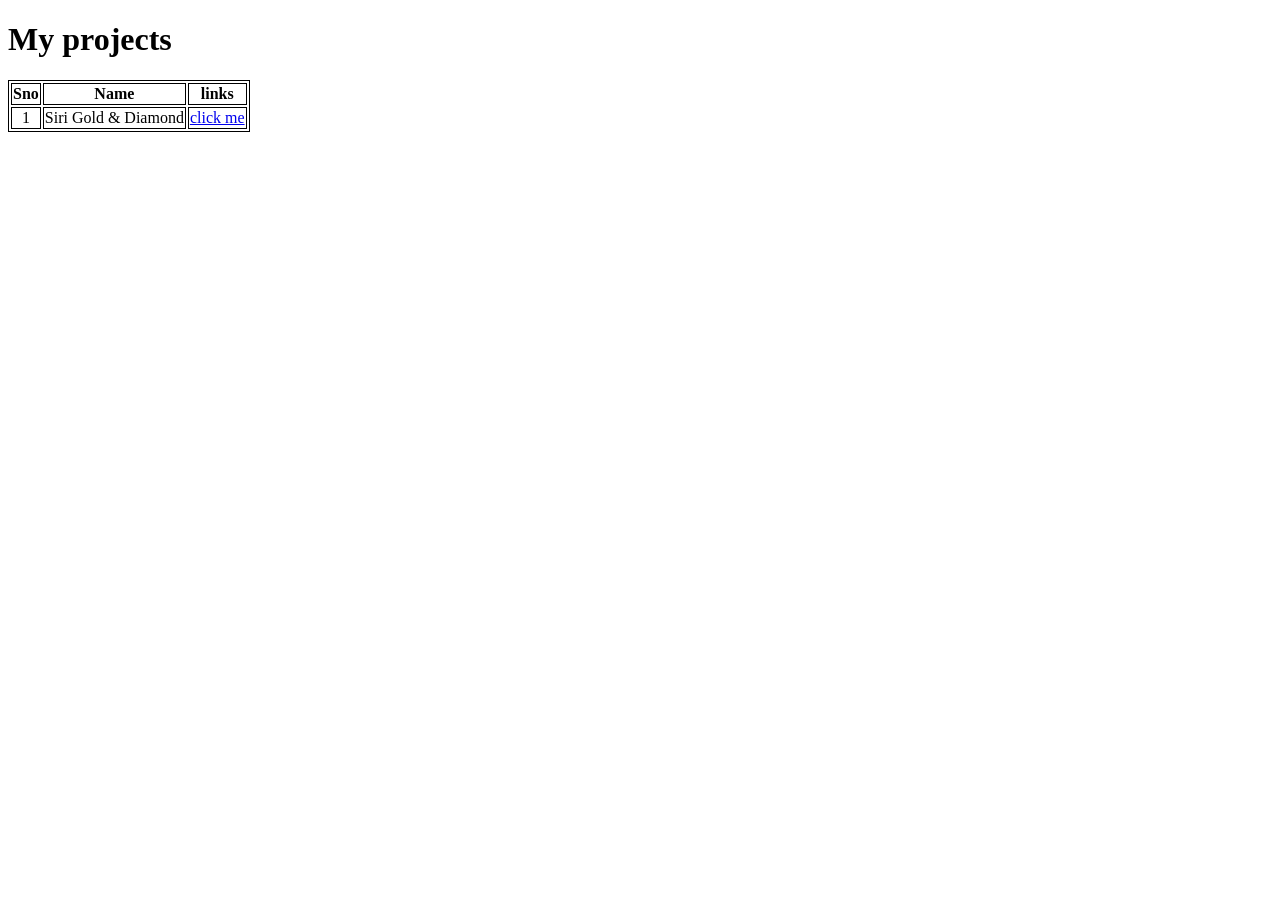
<file: index.html>
<!DOCTYPE html>
<html lang="en">

<head>
    <meta charset="UTF-8">
    <meta name="viewport" content="width=device-width, initial-scale=1.0">
    <title>my projects</title>
</head>
<style>
    table, th,  td {
        border: 1px solid black;
        text-align: center;
        width: auto;
        justify-content: center;

    }
</style>
<body>
    <h1>My projects</h1>
    <table>
        <tr>
            <th>Sno</th>
            <th>Name</th>
            <th>links</th>
        </tr>
           <tr>
            <td>1</td>
            <td>Siri Gold & Diamond</td>
            <td><a href="./sirigold/index.html">click me</a></td>
        </tr>
          
    </table>
</body>
</html>
</file>
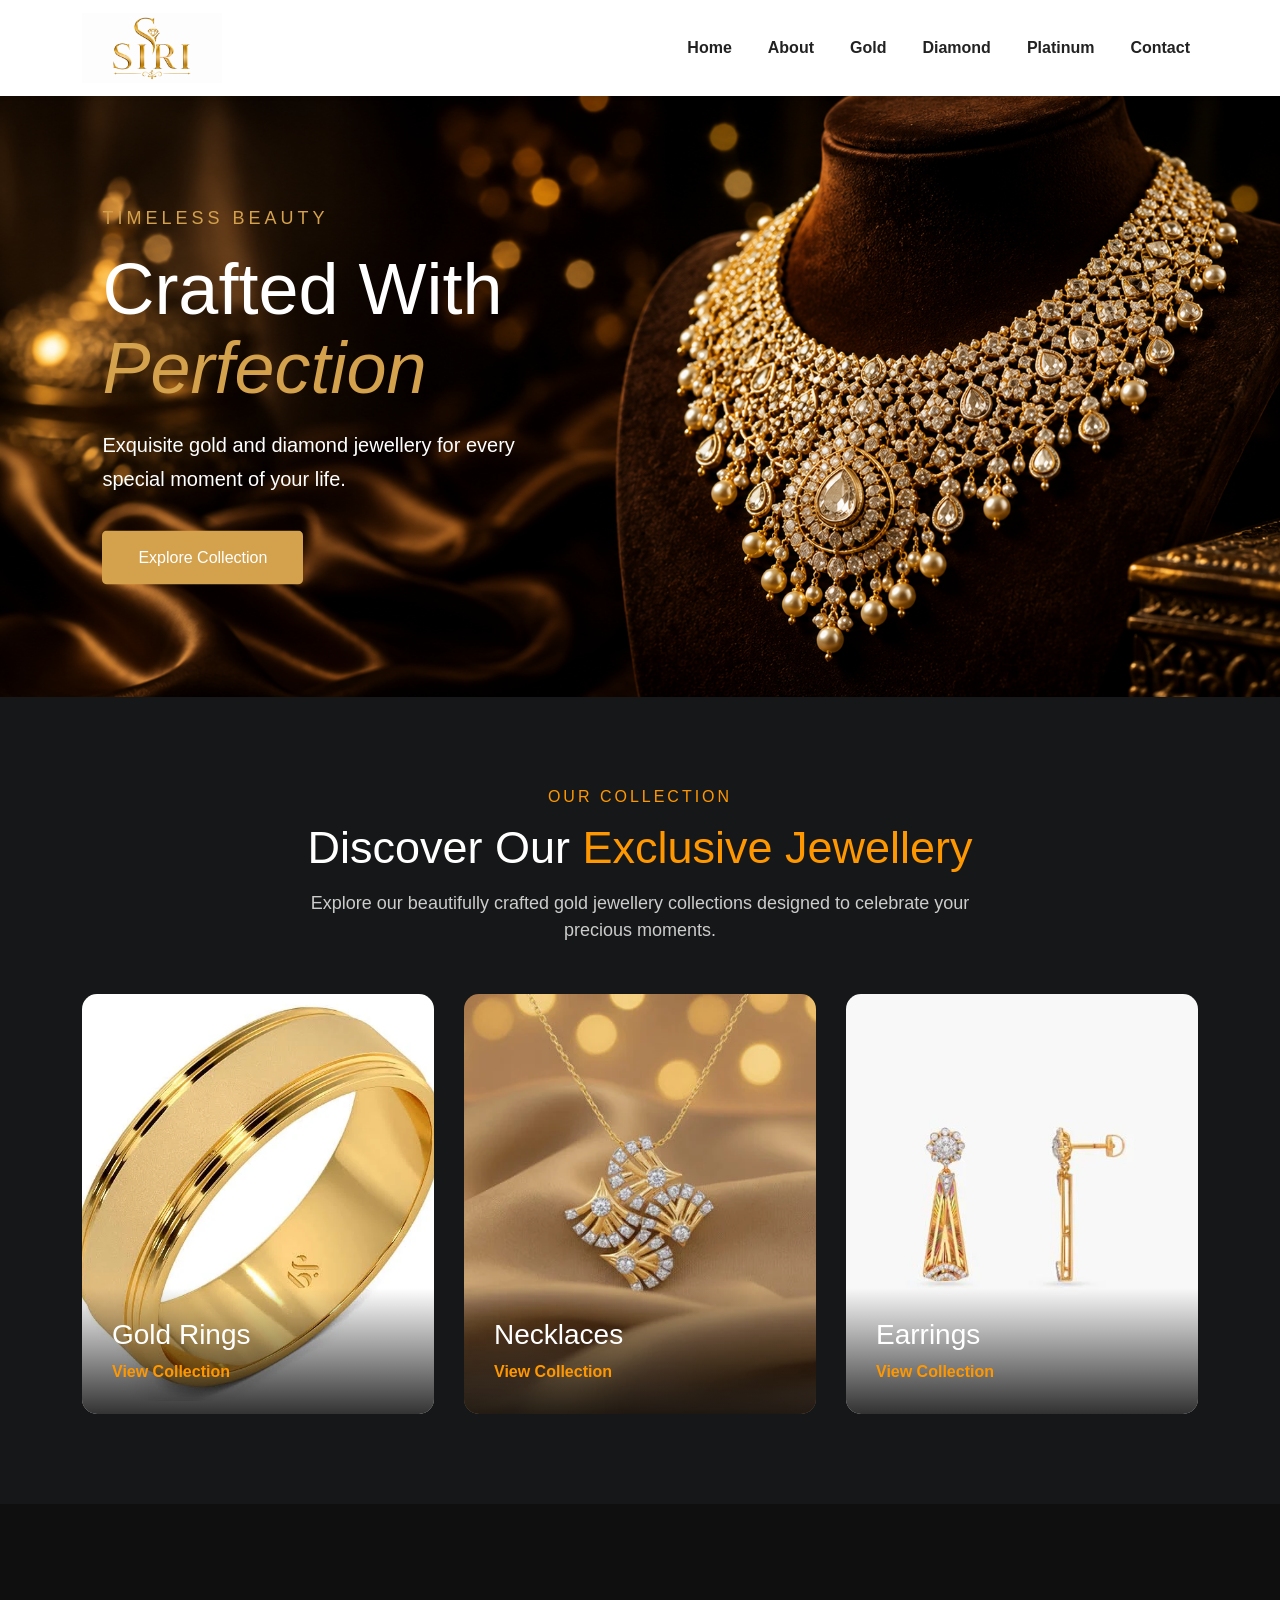
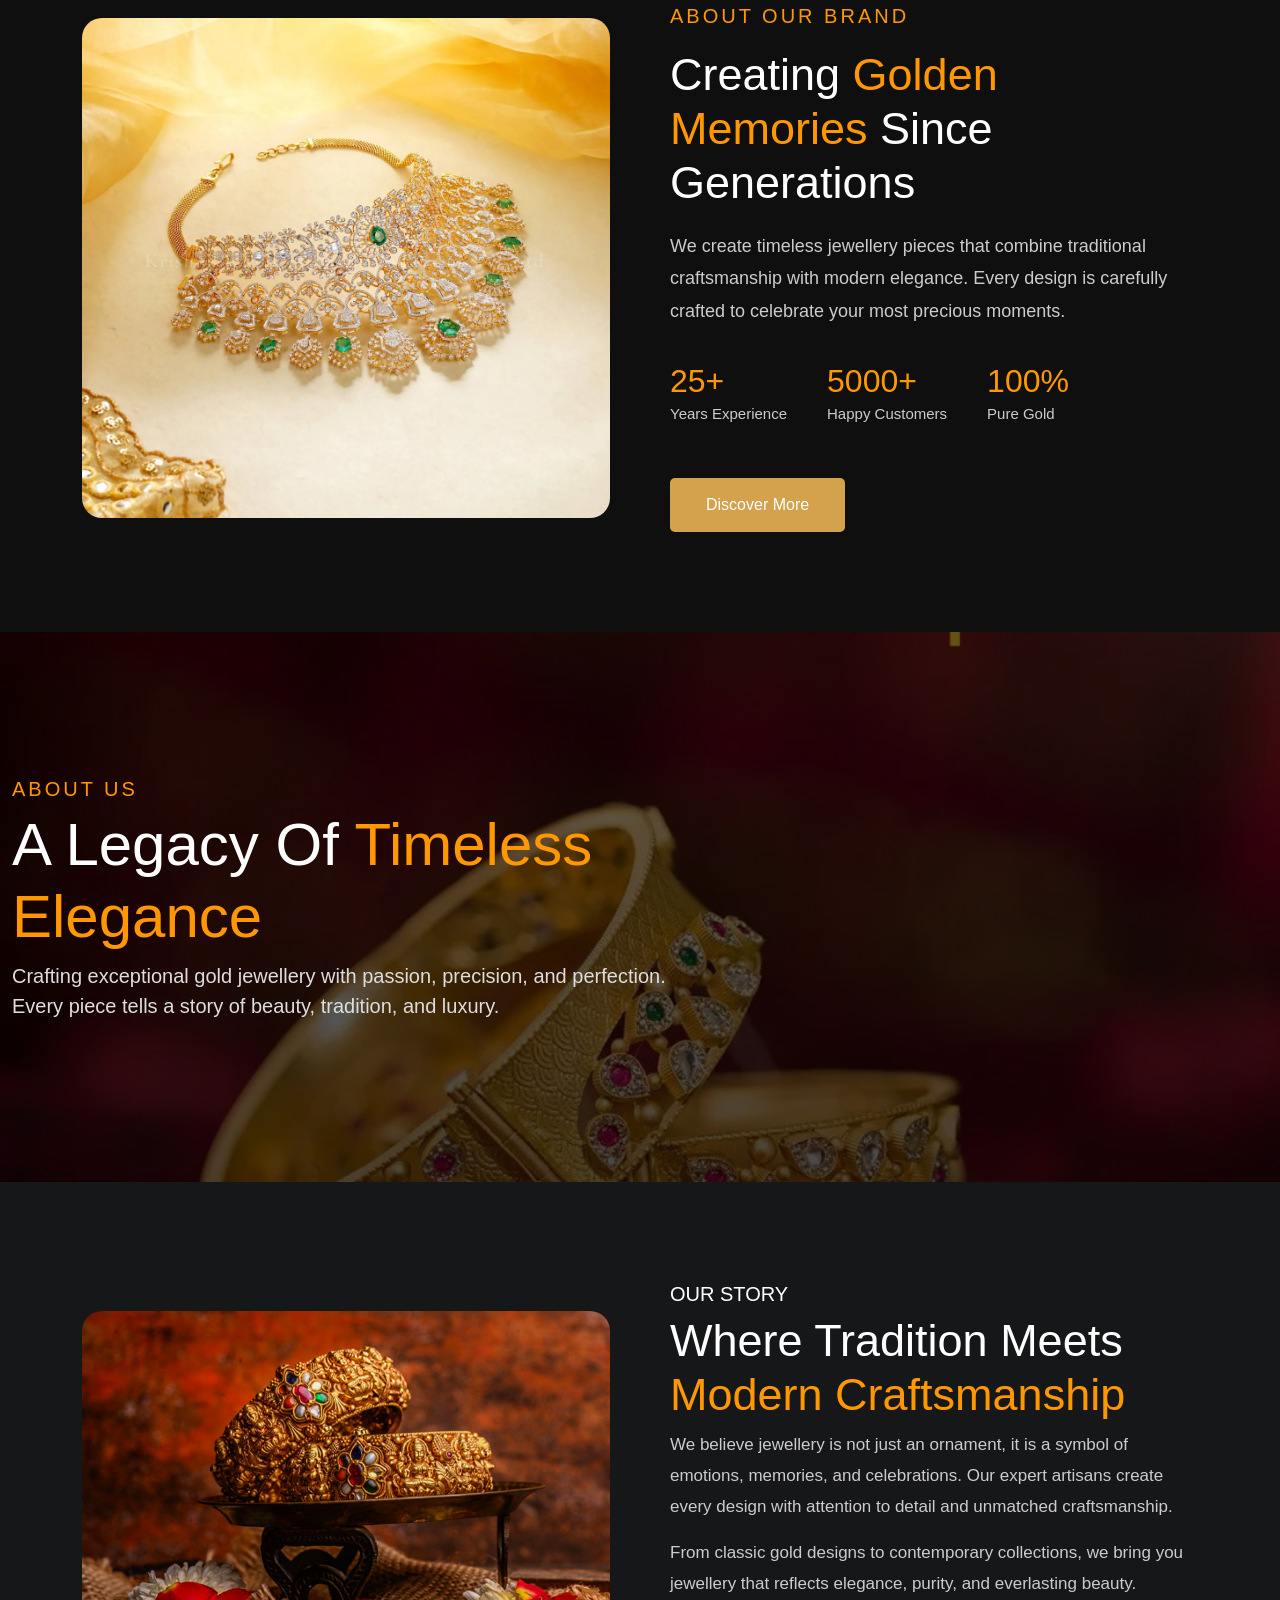
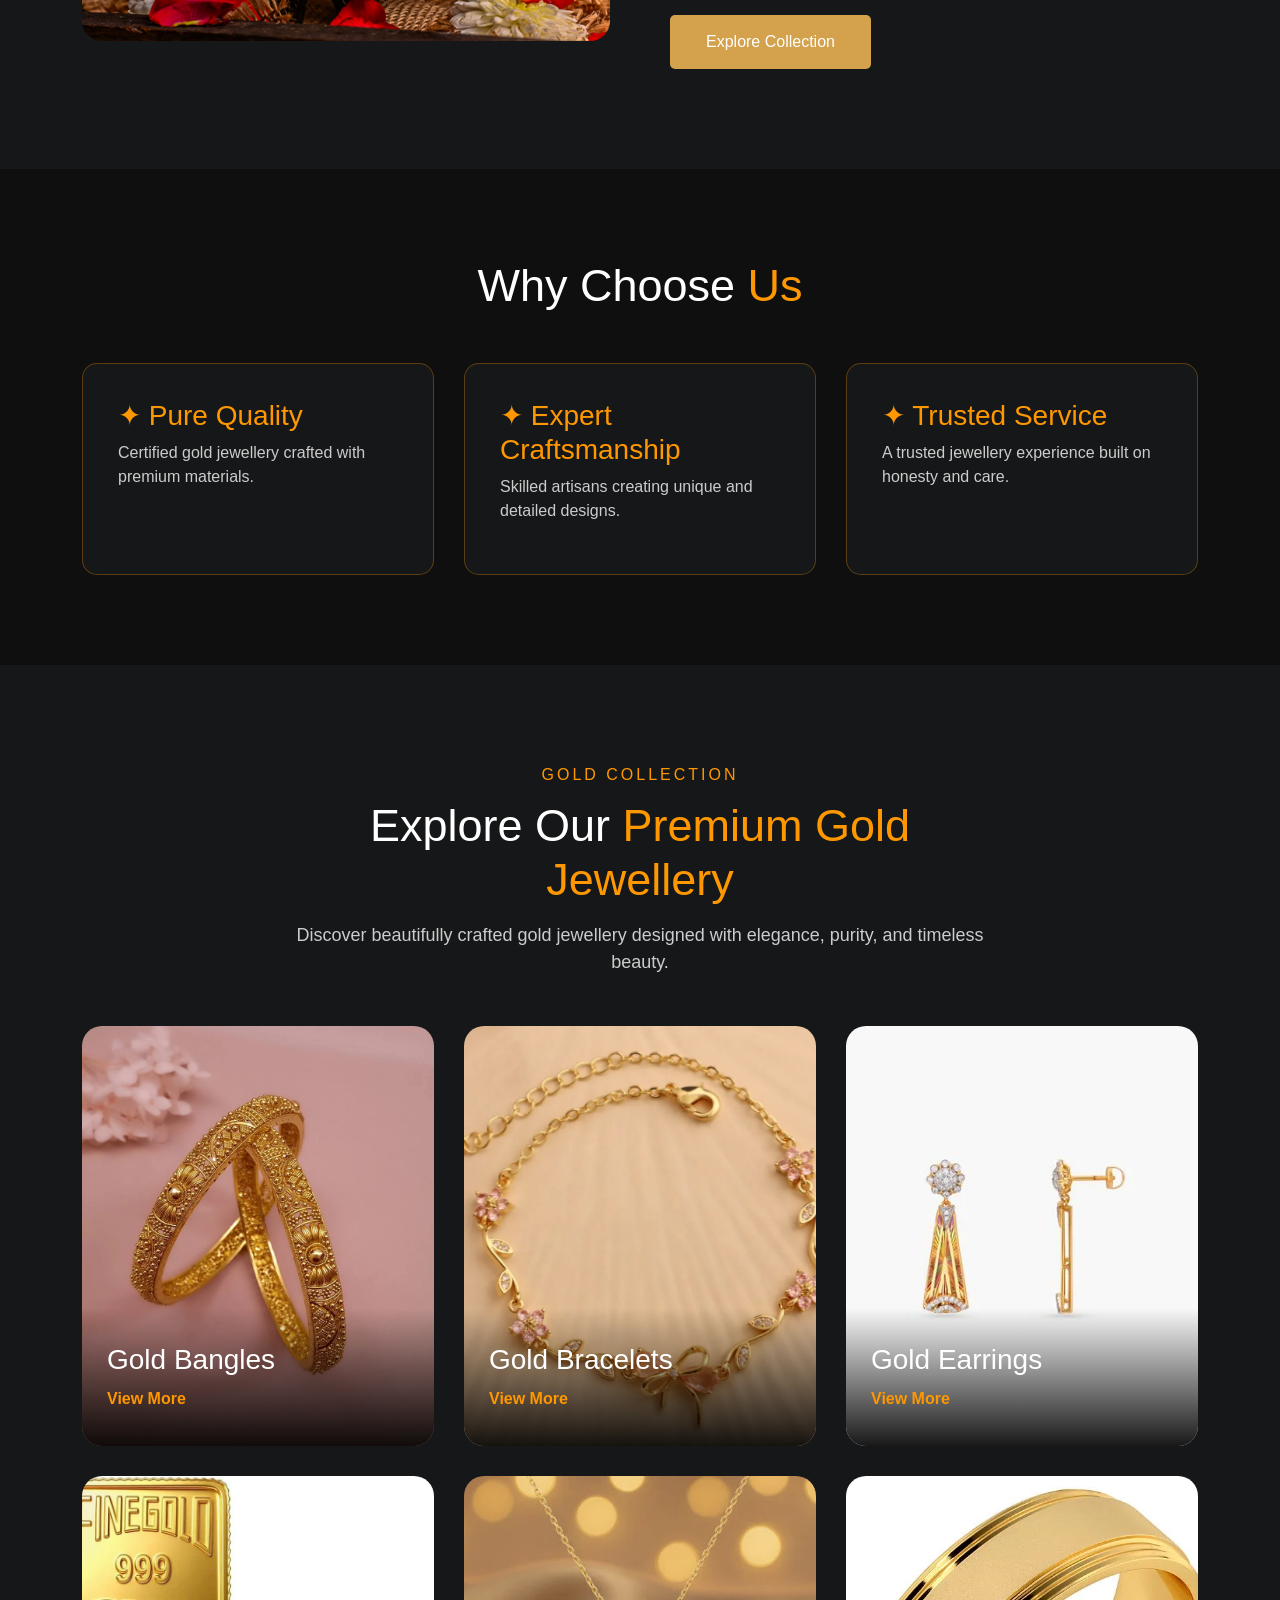
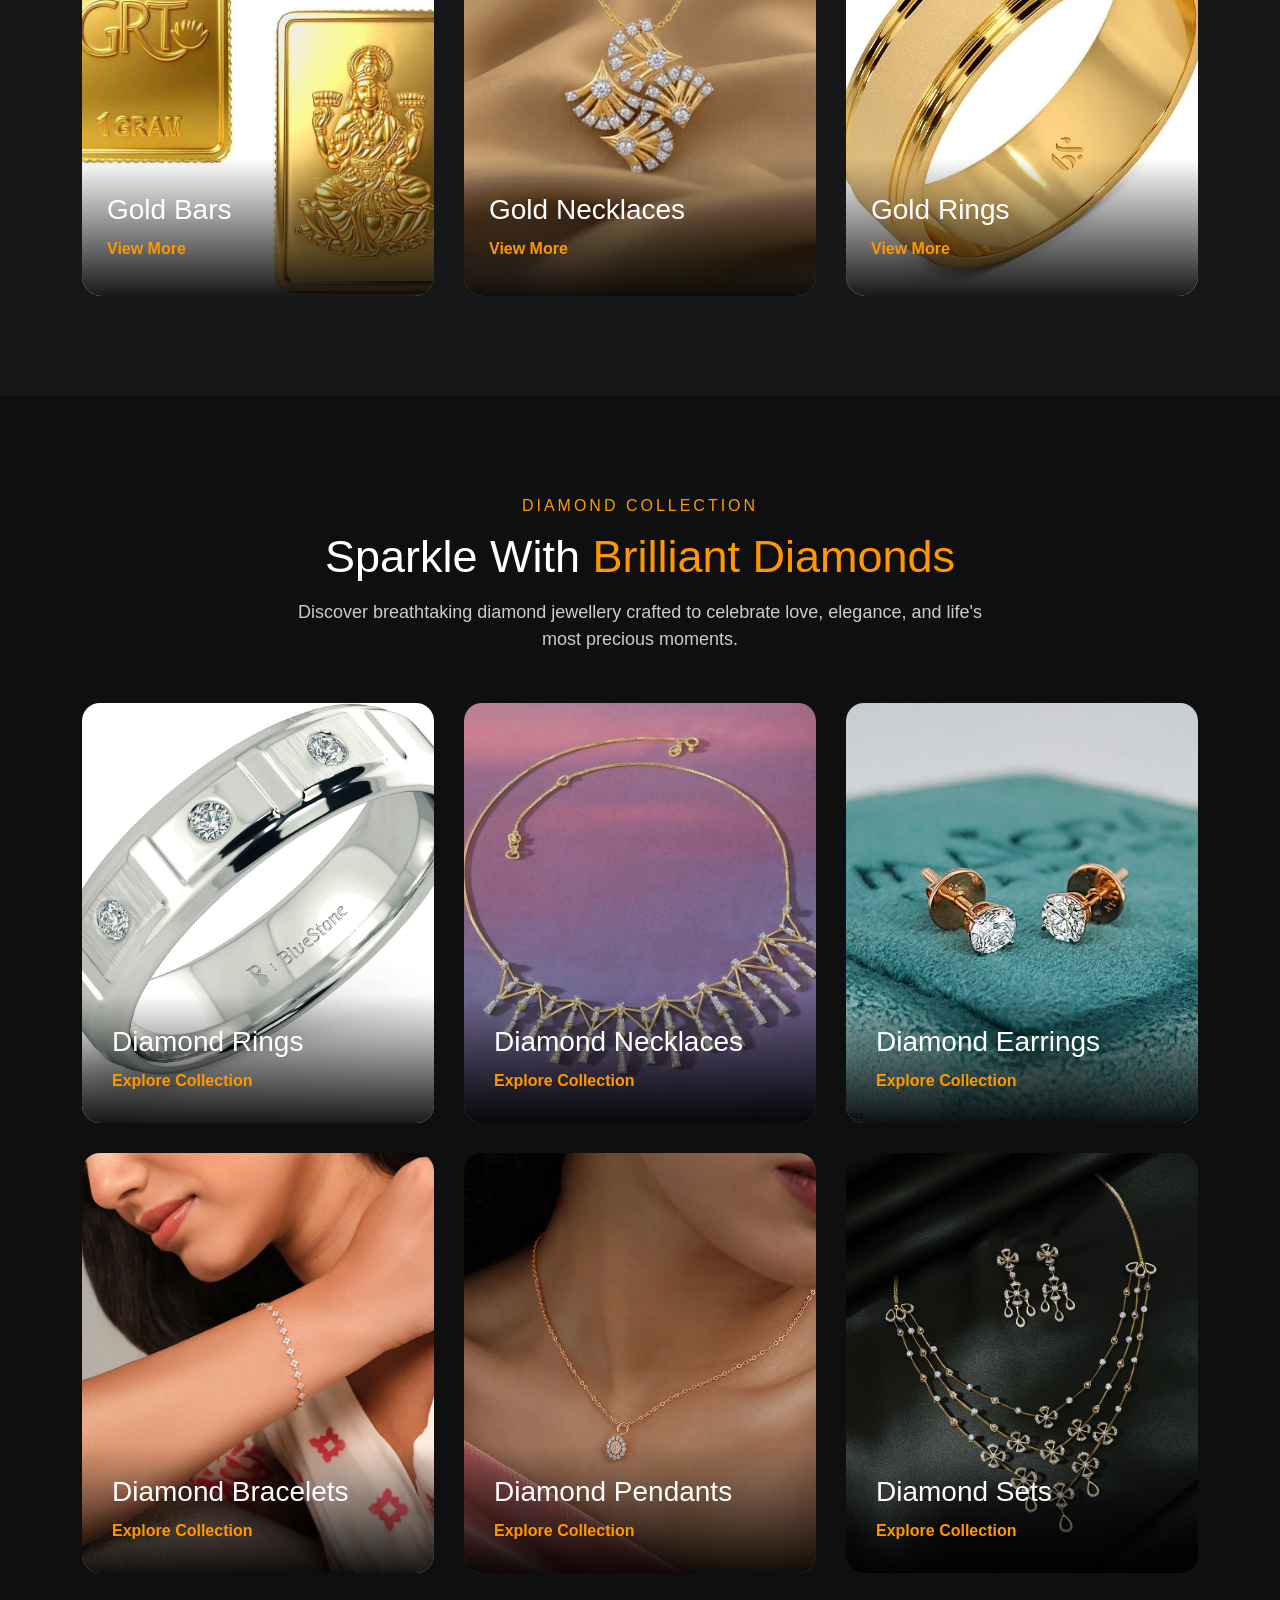
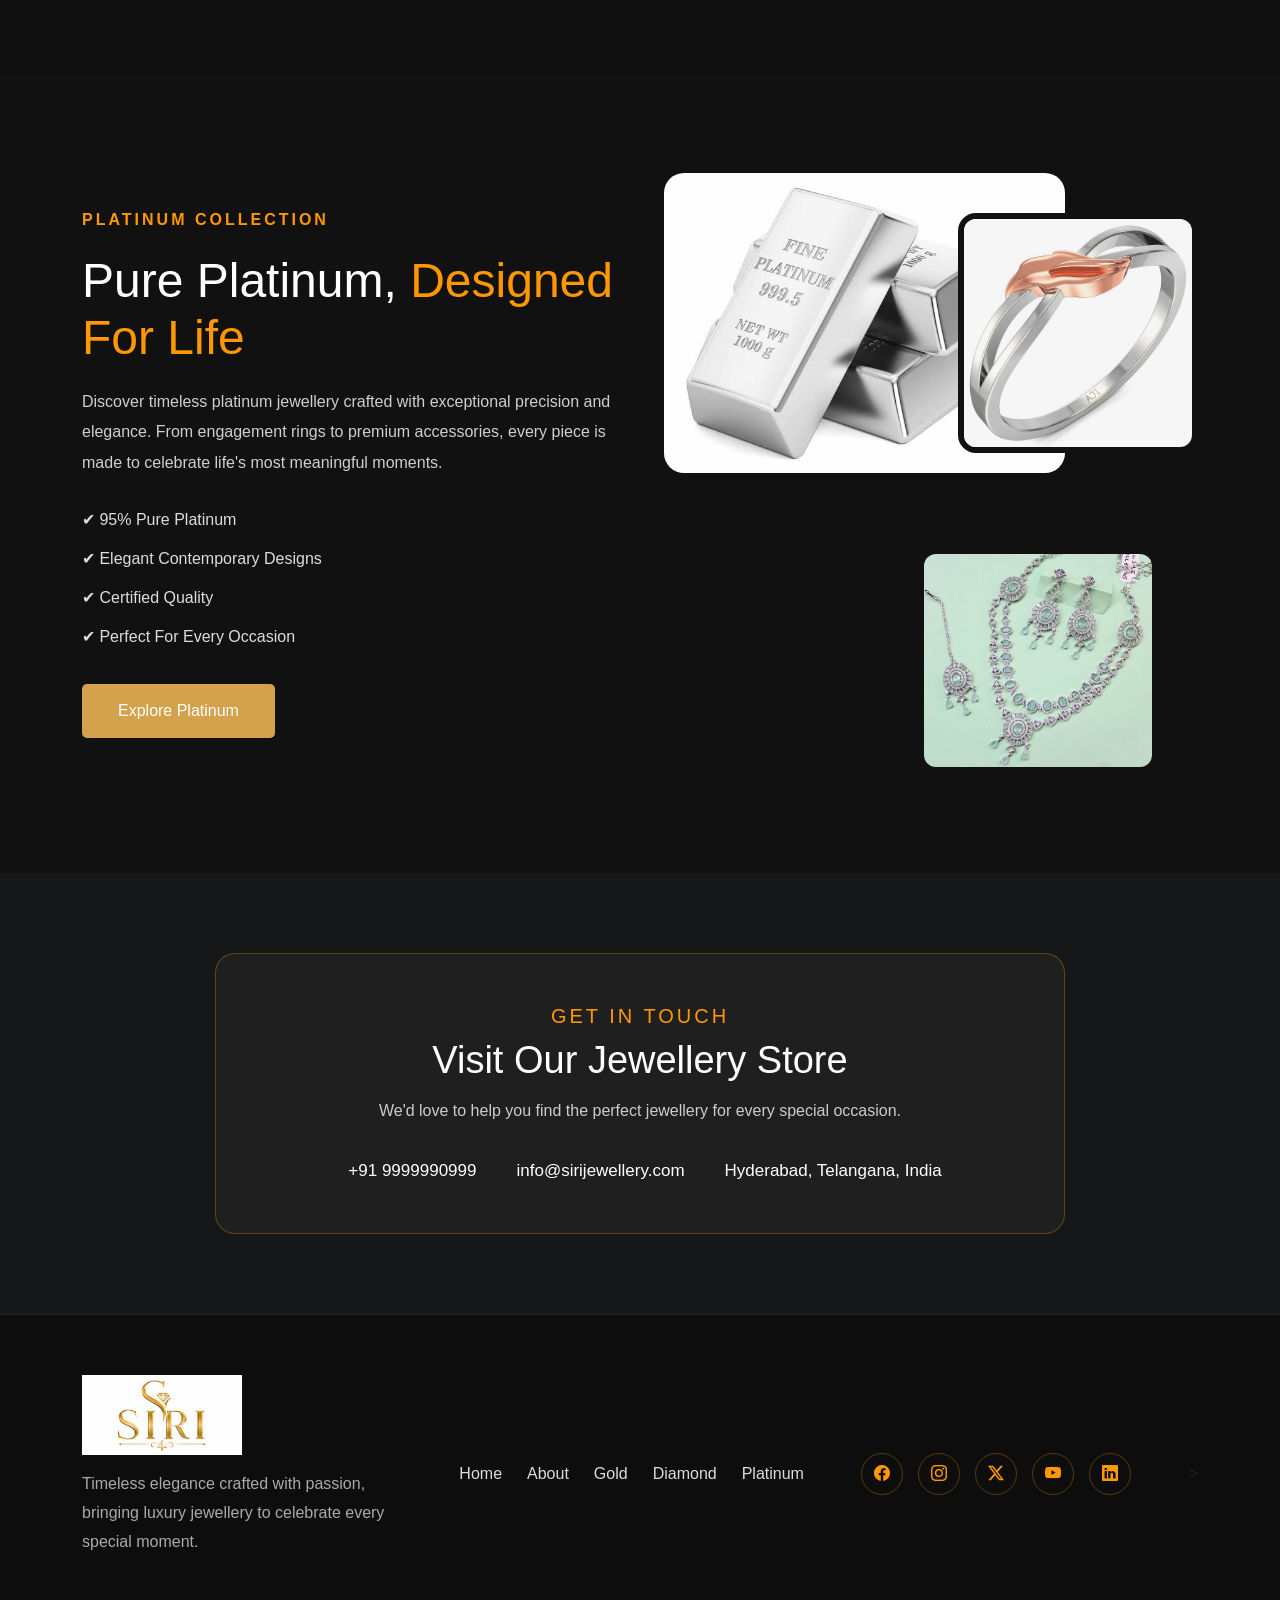
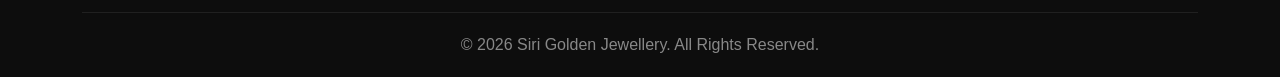
<file: sirigold/index.html>
<!DOCTYPE html>
<html lang="en">

<head>
    <meta charset="UTF-8">
    <meta name="viewport" content="width=device-width, initial-scale=1.0">

    <title>Siri Gold & Diamond</title>
<link rel="stylesheet" href="https://cdn.jsdelivr.net/npm/bootstrap-icons@1.13.1/font/bootstrap-icons.min.css">
    <link href="https://cdn.jsdelivr.net/npm/bootstrap@5.3.7/dist/css/bootstrap.min.css" rel="stylesheet">

    <link rel="stylesheet" href="css/style.css">
</head>

<body>

    <!-- Top Bar -->
    <div class="jewellery-home">

        <!-- Navbar -->

        <nav class="navbar navbar-expand-lg navbar-light bg-white shadow-sm sticky-top">

            <div class="container">

                <a class="navbar-brand" href="#">
                    <img src="images/logo.png" class="w-25">
                </a>

                <button class="navbar-toggler" data-bs-toggle="collapse" data-bs-target="#menu">

                    <span class="navbar-toggler-icon"></span>

                </button>

                <div class="collapse navbar-collapse" id="menu">

                    <ul class="navbar-nav ms-auto">

                        <li class="nav-item">
                            <a class="nav-link active" href="#">Home</a>
                        </li>

                        <li class="nav-item">
                            <a class="nav-link" href="#about">About</a>
                        </li>

                        <li class="nav-item">
                            <a class="nav-link" href="#gold">Gold</a>
                        </li>

                        <li class="nav-item">
                            <a class="nav-link" href="#Diamond">Diamond</a>
                        </li>



                        <li class="nav-item">
                            <a class="nav-link" href="#Platinum">Platinum</a>
                        </li>

                        <li class="nav-item">
                            <a class="nav-link" href="#Contact">Contact</a>
                        </li>

                    </ul>

                </div>

            </div>

        </nav>

        <!-- Hero -->

        <section class="hero">

            <img src="images/mainhero.png" class="hero-bg" alt="Hero">

            <div class="hero-content">

                <h5>TIMELESS BEAUTY</h5>

                <h1>
                    Crafted With
                    <span>Perfection</span>
                </h1>

                <p>
                    Exquisite gold and diamond jewellery for every special moment of your life.
                </p>

                <a href="#" class="btn btn-gold">
                    Explore Collection
                </a>

            </div>

        </section>


        <section class="collection-section">

            <div class="container">

                <div class="section-title">

                    <h5>OUR COLLECTION</h5>

                    <h2>
                        Discover Our
                        <span>Exclusive Jewellery</span>
                    </h2>

                    <p>
                        Explore our beautifully crafted gold jewellery collections
                        designed to celebrate your precious moments.
                    </p>

                </div>


                <div class="collection-grid">


                    <div class="collection-card">

                        <img src="images/ring.webp" alt="Gold Rings">

                        <div class="card-content">

                            <h3>Gold Rings</h3>

                            <a href="#">
                                View Collection
                            </a>

                        </div>

                    </div>



                    <div class="collection-card">

                        <img src="images/Necklaces.webp" alt="Gold Necklace">

                        <div class="card-content">

                            <h3>Necklaces</h3>

                            <a href="#">
                                View Collection
                            </a>

                        </div>

                    </div>



                    <div class="collection-card">

                        <img src="images/Earrings.webp" alt="Gold Earrings">

                        <div class="card-content">

                            <h3>Earrings</h3>

                            <a href="#">
                                View Collection
                            </a>

                        </div>

                    </div>



                </div>

            </div>

        </section>


        <!--  -->
        <section class="about-gold">

            <div class="container">

                <div class="about-wrapper">


                    <div class="about-image">

                        <img src="images/about.webp" alt="Luxury Jewellery">

                    </div>


                    <div class="about-content">

                        <h5>ABOUT OUR BRAND</h5>

                        <h2>
                            Creating
                            <span>Golden Memories</span>
                            Since Generations
                        </h2>

                        <p>
                            We create timeless jewellery pieces that combine
                            traditional craftsmanship with modern elegance.
                            Every design is carefully crafted to celebrate
                            your most precious moments.
                        </p>


                        <div class="about-points">

                            <div>
                                <h3>25+</h3>
                                <p>Years Experience</p>
                            </div>


                            <div>
                                <h3>5000+</h3>
                                <p>Happy Customers</p>
                            </div>


                            <div>
                                <h3>100%</h3>
                                <p>Pure Gold</p>
                            </div>

                        </div>


                        <a href="#" class="btn btn-gold">
                            Discover More
                        </a>


                    </div>


                </div>

            </div>

        </section>

        <!-- About Section -->

        <section class="about-hero" id="about">
  
            <div class="about-overlay">
            

                <div class="container">

                    <div class="about-hero-content">

                        <h5>ABOUT US</h5>

                        <h1>
                            A Legacy Of
                            <span>Timeless Elegance</span>
                        </h1>

                        <p>
                            Crafting exceptional gold jewellery with passion,
                            precision, and perfection. Every piece tells a story
                            of beauty, tradition, and luxury.
                        </p>

                    </div>

                </div>

            </div>

        </section>
        <section class="about-story">

            <div class="container">

                <div class="story-wrapper">


                    <div class="story-image">

                        <img src="images/aboutsec.jpg" alt="Gold Jewellery">

                    </div>


                    <div class="story-content">

                        <h5>OUR STORY</h5>

                        <h2>
                            Where Tradition Meets
                            <span>Modern Craftsmanship</span>
                        </h2>


                        <p>
                            We believe jewellery is not just an ornament,
                            it is a symbol of emotions, memories, and celebrations.
                            Our expert artisans create every design with attention
                            to detail and unmatched craftsmanship.
                        </p>


                        <p>
                            From classic gold designs to contemporary collections,
                            we bring you jewellery that reflects elegance,
                            purity, and everlasting beauty.
                        </p>


                        <a href="#" class="btn btn-gold">
                            Explore Collection
                        </a>

                    </div>


                </div>

            </div>

        </section>

        <section class="values-section">

            <div class="container">

                <h2 class="title">
                    Why Choose <span>Us</span>
                </h2>


                <div class="values-grid">


                    <div class="value-card">

                        <h3>✦ Pure Quality</h3>

                        <p>
                            Certified gold jewellery crafted with premium materials.
                        </p>

                    </div>


                    <div class="value-card">

                        <h3>✦ Expert Craftsmanship</h3>

                        <p>
                            Skilled artisans creating unique and detailed designs.
                        </p>

                    </div>


                    <div class="value-card">

                        <h3>✦ Trusted Service</h3>

                        <p>
                            A trusted jewellery experience built on honesty and care.
                        </p>

                    </div>


                </div>

            </div>

        </section>



        <!-- Gold  Section-->

        <section class="gold-section" id="gold">

    <div class="container">

        <div class="section-title">

            <h5>GOLD COLLECTION</h5>

            <h2>
                Explore Our
                <span>Premium Gold Jewellery</span>
            </h2>

            <p>
                Discover beautifully crafted gold jewellery designed
                with elegance, purity, and timeless beauty.
            </p>

        </div>


        <div class="gold-grid">


            <div class="gold-card">

                <img src="images/bangles.webp" alt="Gold Bangles">

                <div class="gold-overlay">

                    <h3>Gold Bangles</h3>

                    <a href="#">
                        View More
                    </a>

                </div>

            </div>



            <div class="gold-card">

                <img src="images/bracelets.webp" alt="Gold Bracelets">

                <div class="gold-overlay">

                    <h3>Gold Bracelets</h3>

                    <a href="#">
                        View More
                    </a>

                </div>

            </div>



            <div class="gold-card">

                <img src="images/Earrings.webp" alt="Gold Earrings">

                <div class="gold-overlay">

                    <h3>Gold Earrings</h3>

                    <a href="#">
                        View More
                    </a>

                </div>

            </div>



            <div class="gold-card">

                <img src="images/gold-bars.webp" alt="Gold Bars">

                <div class="gold-overlay">

                    <h3>Gold Bars</h3>

                    <a href="#">
                        View More
                    </a>

                </div>

            </div>



            <div class="gold-card">

                <img src="images/Necklaces.webp" alt="Gold Necklace">

                <div class="gold-overlay">

                    <h3>Gold Necklaces</h3>

                    <a href="#">
                        View More
                    </a>

                </div>

            </div>



            <div class="gold-card">

                <img src="images/ring.webp" alt="Gold Rings">

                <div class="gold-overlay">

                    <h3>Gold Rings</h3>

                    <a href="#">
                        View More
                    </a>

                </div>

            </div>


        </div>

    </div>

</section>


<!-- Diamond Section -->

<section class="diamond-section" id="Diamond">

    <div class="container">

        <div class="section-title">

            <h5>DIAMOND COLLECTION</h5>

            <h2>
                Sparkle With
                <span>Brilliant Diamonds</span>
            </h2>

            <p>
                Discover breathtaking diamond jewellery crafted to celebrate
                love, elegance, and life's most precious moments.
            </p>

        </div>

        <div class="diamond-grid">

            <!-- Diamond Ring -->
            <div class="diamond-card">

                <img src="images/diamond-ring.webp" alt="Diamond Rings">

                <div class="diamond-overlay">

                    <h3>Diamond Rings</h3>

                    <a href="#">Explore Collection</a>

                </div>

            </div>

            <!-- Diamond Necklace -->
            <div class="diamond-card">

                <img src="images/diamond-necklace.webp" alt="Diamond Necklaces">

                <div class="diamond-overlay">

                    <h3>Diamond Necklaces</h3>

                    <a href="#">Explore Collection</a>

                </div>

            </div>

            <!-- Diamond Earrings -->
            <div class="diamond-card">

                <img src="images/diamond-earrings.webp" alt="Diamond Earrings">

                <div class="diamond-overlay">

                    <h3>Diamond Earrings</h3>

                    <a href="#">Explore Collection</a>

                </div>

            </div>

            <!-- Diamond Bracelet -->
            <div class="diamond-card">

                <img src="images/diamond-bracelet.webp" alt="Diamond Bracelets">

                <div class="diamond-overlay">

                    <h3>Diamond Bracelets</h3>

                    <a href="#">Explore Collection</a>

                </div>

            </div>

            <!-- Diamond Pendant -->
            <div class="diamond-card">

                <img src="images/diamond-pendant.webp" alt="Diamond Pendants">

                <div class="diamond-overlay">

                    <h3>Diamond Pendants</h3>

                    <a href="#">Explore Collection</a>

                </div>

            </div>

            <!-- Diamond Wedding Set -->
            <div class="diamond-card">

                <img src="images/diamond-set.jpg" alt="Diamond Sets">

                <div class="diamond-overlay">

                    <h3>Diamond Sets</h3>

                    <a href="#">Explore Collection</a>

                </div>

            </div>

        </div>

    </div>

</section>



<!--  platinum section -->
<section class="platinum-section" id="Platinum">

    <div class="container">

        <div class="row align-items-center g-5">

            <div class="col-lg-6">

                <div class="platinum-content">

                    <span class="sub-title">
                        PLATINUM COLLECTION
                    </span>

                    <h2>
                        Pure Platinum,
                        <span>Designed For Life</span>
                    </h2>

                    <p>
                        Discover timeless platinum jewellery crafted with
                        exceptional precision and elegance. From engagement
                        rings to premium accessories, every piece is made to
                        celebrate life's most meaningful moments.
                    </p>

                    <ul>

                        <li>✔ 95% Pure Platinum</li>

                        <li>✔ Elegant Contemporary Designs</li>

                        <li>✔ Certified Quality</li>

                        <li>✔ Perfect For Every Occasion</li>

                    </ul>

                    <a href="#" class="btn btn-gold">
                        Explore Platinum
                    </a>

                </div>

            </div>


            <div class="col-lg-6">

                <div class="platinum-gallery">

                    <img src="images/platinum-main.jpg" class="main-img" alt="Platinum">

                    <img src="images/platinum-ring.webp" class="small-img top" alt="Ring">
                    

                    <img src="images/platinum-necklace.webp" class="small-img bottom" alt="Necklace">

                </div>

            </div>

        </div>

    </div>

</section>


<!-- Contact -->
 <section class="contact-cta" id="Contact">

    <div class="container">

        <div class="contact-box">

            <h5>GET IN TOUCH</h5>

            <h2>Visit Our Jewellery Store</h2>

            <p>
                We'd love to help you find the perfect jewellery for every special occasion.
            </p>

            <div class="contact-info">

                <div class="info-item">
                    <i class="fas fa-phone-alt"></i>
                    <span>+91 9999990999</span>
                </div>

                <div class="info-item">
                    <i class="fas fa-envelope"></i>
                    <span>info@sirijewellery.com</span>
                </div>

                <div class="info-item">
                    <i class="fas fa-map-marker-alt"></i>
                    <span>Hyderabad, Telangana, India</span>
                </div>

            </div>

        </div>

    </div>

</section>
<footer class="footer">

    <div class="container">

        <div class="footer-content">

            <div class="footer-logo">

                <img src="images/logo.png" alt="Logo">

                <p>
                    Timeless elegance crafted with passion, bringing luxury
                    jewellery to celebrate every special moment.
                </p>

            </div>


            <div class="footer-links">

                <a href="#">Home</a>
                <a href="#about">About</a>
                <a href="#gold">Gold</a>
                <a href="#Diamond">Diamond</a>
                <a href="#Platinum">Platinum</a>

            </div>


           <div class="footer-social">

    <a href="#">
        <i class="bi bi-facebook"></i>
    </a>

    <a href="#">
        <i class="bi bi-instagram"></i>
    </a>

    <a href="#">
        <i class="bi bi-twitter-x"></i>
    </a>

    <a href="#">
        <i class="bi bi-youtube"></i>
    </a>

    <a href="#">
        <i class="bi bi-linkedin"></i>
    </a>

</div>>

        </div>

        <div class="footer-bottom">

            <p>
                © 2026 Siri Golden Jewellery. All Rights Reserved.
            </p>

        </div>

    </div>

</footer>
    </div>
    <script src="https://cdn.jsdelivr.net/npm/bootstrap@5.3.7/dist/js/bootstrap.bundle.min.js"></script>

</body>

</html>
</file>
<file: sirigold/css/style.css>
.jewellery-home{
    background:#fff;
    font-family:'Segoe UI',sans-serif;
    color:#222;
}

.jewellery-home .navbar-nav .nav-link{
    font-weight:600;
    margin-left:20px;
    color:#222;
    transition:.3s;
}

.jewellery-home .navbar-nav .nav-link:hover{
    color:#b8860b;
}

.jewellery-home .hero{
    position:relative;
}

.jewellery-home .hero .hero-bg{
    width:100%;
    display:block;
}

.jewellery-home .hero-content{
    position:absolute;
    left:8%;
    top:50%;
    transform:translateY(-50%);
    max-width:450px;
}

.jewellery-home .hero-content h5{
    color:#d4a14c;
    letter-spacing:4px;
    font-size:18px;
}

.jewellery-home .hero-content h1{
    color:#fff;
    font-size:72px;
    line-height:1.1;
    margin:20px 0;
}

.jewellery-home .hero-content h1 span{
    color:#d4a14c;
    font-style:italic;
}

.jewellery-home .hero-content p{
    color:#fff;
    font-size:20px;
    line-height:34px;
    margin-bottom:35px;
}

.jewellery-home .btn-gold{
    background:#d4a14c;
    color:#fff;
    padding:14px 35px;
    border-radius:5px;
}

.collection-section{

    padding:90px 0;
    background:#161718;
    color:#fff;

}


.section-title{

    text-align:center;
    max-width:700px;
    margin:auto;
    margin-bottom:50px;

}


.section-title h5{

    color:#ff9800;
    letter-spacing:3px;
    font-size:16px;

}


.section-title h2{

    font-size:45px;
    margin:15px 0;

}


.section-title h2 span{

    color:#ff9800;

}


.section-title p{

    color:#ccc;
    font-size:18px;

}



.collection-grid{

    display:grid;
    grid-template-columns:repeat(3,1fr);
    gap:30px;

}



.collection-card{

    position:relative;
    overflow:hidden;
    border-radius:15px;
    height:420px;

}


.collection-card img{

    width:100%;
    height:100%;
    object-fit:cover;
    transition:.5s;

}



.collection-card:hover img{

    transform:scale(1.1);

}



.card-content{

    position:absolute;
    bottom:0;
    left:0;
    width:100%;
    padding:30px;
    background:linear-gradient(
    transparent,
    rgba(0,0,0,.8)
    );

}


.card-content h3{

    font-size:28px;
    color:#fff;

}


.card-content a{

    color:#ff9800;
    text-decoration:none;
    font-weight:600;

}



@media(max-width:768px){

.collection-grid{

grid-template-columns:1fr;

}

.section-title h2{

font-size:32px;

}

}

.about-gold{

    padding:100px 0;
    background:#0f0f0f;
    color:#fff;

}


.about-wrapper{

    display:flex;
    align-items:center;
    gap:60px;

}


.about-image{

    width:50%;

}


.about-image img{

    width:100%;
    height:500px;
    object-fit:cover;
    border-radius:20px;

}



.about-content{

    width:50%;

}


.about-content h5{

    color:#ff9800;
    letter-spacing:3px;

}


.about-content h2{

    font-size:45px;
    line-height:1.2;
    margin:20px 0;

}


.about-content h2 span{

    color:#ff9800;

}



.about-content p{

    color:#ccc;
    font-size:18px;
    line-height:1.8;

}



.about-points{

    display:flex;
    gap:40px;
    margin:35px 0;

}



.about-points h3{

    color:#ff9800;
    font-size:32px;
    margin:0;

}



.about-points p{

    font-size:15px;

}



@media(max-width:768px){

.about-wrapper{

    flex-direction:column;

}


.about-image,
.about-content{

    width:100%;

}


.about-image img{

    height:350px;

}


.about-content h2{

    font-size:32px;

}


.about-points{

    gap:20px;

}

}

/* About Section */
.about-hero{

height:550px;
background:
linear-gradient(rgba(0,0,0,.6),rgba(0,0,0,.7)),
url("../images/about-banner.jpg");
background-size:cover;
background-position:center;

display:flex;
align-items:center;
color:#fff;

}


.about-hero-content{

max-width:700px;

}


.about-hero h5{

color:#ff9800;
letter-spacing:3px;

}


.about-hero h1{

font-size:60px;

}


.about-hero h1 span,
.story-content span,
.title span{

color:#ff9800;

}


.about-hero p{

font-size:20px;
color:#ddd;

}



.about-story{

padding:100px 0;
background:#161718;
color:#fff;

}


.story-wrapper{

display:flex;
align-items:center;
gap:60px;

}


.story-image,
.story-content{

width:50%;

}


.story-image img{

width:100%;
border-radius:20px;

}


.story-content h2{

font-size:45px;

}


.story-content p{

color:#ccc;
line-height:1.8;
font-size:17px;

}



.values-section{

padding:90px 0;
background:#0f0f0f;
color:white;

}


.title{

text-align:center;
font-size:45px;
margin-bottom:50px;

}


.values-grid{

display:grid;
grid-template-columns:repeat(3,1fr);
gap:30px;

}


.value-card{

padding:35px;
background:#161718;
border:1px solid rgba(255,152,0,.3);
border-radius:15px;

}


.value-card h3{

color:#ff9800;

}


.value-card p{

color:#ccc;

}



@media(max-width:768px){

.about-hero h1{

font-size:38px;

}


.story-wrapper{

flex-direction:column;

}


.story-image,
.story-content{

width:100%;

}


.values-grid{

grid-template-columns:1fr;

}

}


/* Gold Section */

.gold-section{

    padding:100px 0;
    background:#161718;
    color:#fff;

}


.gold-grid{

    display:grid;
    grid-template-columns:repeat(3,1fr);
    gap:30px;

}


.gold-card{

    height:420px;
    position:relative;
    overflow:hidden;
    border-radius:20px;
    cursor:pointer;

}


.gold-card img{

    width:100%;
    height:100%;
    object-fit:cover;
    transition:.5s;

}


.gold-card:hover img{

    transform:scale(1.12);

}



.gold-overlay{

    position:absolute;
    bottom:0;
    left:0;
    width:100%;
    padding:35px 25px;

    background:
    linear-gradient(
        transparent,
        rgba(0,0,0,.9)
    );

}



.gold-overlay h3{

    color:#fff;
    font-size:28px;
    margin-bottom:10px;

}


.gold-overlay a{

    color:#ff9800;
    text-decoration:none;
    font-weight:600;

}


.gold-card:hover .gold-overlay h3{

    color:#ff9800;

}



@media(max-width:992px){

.gold-grid{

grid-template-columns:repeat(2,1fr);

}

}



@media(max-width:768px){

.gold-grid{

grid-template-columns:1fr;

}

.gold-card{

height:350px;

}

}

/* Dimonds Sections */

.diamond-section{

    padding:100px 0;
    background:#0f0f0f;
    color:#fff;

}

.diamond-grid{

    display:grid;
    grid-template-columns:repeat(3,1fr);
    gap:30px;

}

.diamond-card{

    position:relative;
    height:420px;
    overflow:hidden;
    border-radius:18px;
    cursor:pointer;

}

.diamond-card img{

    width:100%;
    height:100%;
    object-fit:cover;
    transition:.5s;

}

.diamond-card:hover img{

    transform:scale(1.1);

}

.diamond-overlay{

    position:absolute;
    left:0;
    bottom:0;
    width:100%;
    padding:30px;

    background:linear-gradient(
        transparent,
        rgba(0,0,0,.9)
    );

}

.diamond-overlay h3{

    font-size:28px;
    margin-bottom:10px;
    color:#fff;

}

.diamond-overlay a{

    color:#ff9800;
    text-decoration:none;
    font-weight:600;

}

.diamond-card:hover h3{

    color:#ff9800;

}

@media(max-width:992px){

.diamond-grid{

grid-template-columns:repeat(2,1fr);

}

}

@media(max-width:768px){

.diamond-grid{

grid-template-columns:1fr;

}

.diamond-card{

height:350px;

}

}


/* <!--  platinum section --> */

.platinum-section{

    background:#111;
    padding:100px 0;
    color:#fff;

}

.sub-title{

    color:#ff9800;
    letter-spacing:3px;
    font-weight:600;

}

.platinum-content h2{

    font-size:48px;
    margin:20px 0;

}

.platinum-content h2 span{

    color:#ff9800;

}

.platinum-content p{

    color:#cfcfcf;
    line-height:1.9;
    margin-bottom:30px;

}

.platinum-content ul{

    list-style:none;
    padding:0;
    margin-bottom:35px;

}

.platinum-content li{

    margin-bottom:15px;
    color:#ddd;

}

.platinum-gallery{

    position:relative;
    min-height:600px;

}

.main-img{

    width:75%;
    border-radius:20px;

}

.small-img{

    width:45%;
    position:absolute;
    border-radius:18px;
    border:6px solid #111;

}

.top{

    top:40px;
    right:0;

}

.bottom{

    bottom:0;
    right:40px;

}

@media(max-width:991px){

.platinum-gallery{

    min-height:auto;
    text-align:center;

}

.main-img,
.small-img{

    width:100%;
    position:static;
    margin-bottom:20px;

}

.platinum-content h2{

    font-size:36px;

}

}

/* Contact */

.contact-cta{
    padding:80px 0;
    background:#161718;
}

.contact-box{
    max-width:850px;
    margin:auto;
    text-align:center;
    background:#1f1f1f;
    padding:50px;
    border-radius:20px;
    border:1px solid rgba(255,152,0,.3);
}

.contact-box h5{
    color:#ff9800;
    letter-spacing:3px;
    margin-bottom:10px;
}

.contact-box h2{
    color:#fff;
    font-size:38px;
    margin-bottom:15px;
}

.contact-box p{
    color:#ccc;
    margin-bottom:35px;
}

.contact-info{
    display:flex;
    justify-content:center;
    flex-wrap:wrap;
    gap:30px;
}

.info-item{
    display:flex;
    align-items:center;
    gap:10px;
    color:#fff;
    font-size:17px;
}

.info-item i{
    color:#ff9800;
    font-size:20px;
}

@media(max-width:768px){

.contact-box{
    padding:35px 20px;
}

.contact-box h2{
    font-size:28px;
}

.contact-info{
    flex-direction:column;
    gap:20px;
}

}

.footer{

    background:#0d0d0d;
    padding:60px 0 20px;
    border-top:1px solid rgba(255,152,0,.15);

}

.footer-content{

    display:flex;
    justify-content:space-between;
    align-items:center;
    gap:40px;
    flex-wrap:wrap;

}

.footer-logo{

    max-width:320px;

}

.footer-logo img{

    width:160px;
    margin-bottom:15px;

}

.footer-logo p{

    color:#aaa;
    line-height:1.8;

}

.footer-links{

    display:flex;
    gap:25px;
    flex-wrap:wrap;

}

.footer-links a{

    color:#ddd;
    text-decoration:none;
    transition:.3s;

}

.footer-links a:hover{

    color:#ff9800;

}

.footer-social{

    display:flex;
    gap:15px;

}

.footer-social a{

    width:42px;
    height:42px;
    border:1px solid rgba(255,152,0,.3);
    border-radius:50%;
    display:flex;
    align-items:center;
    justify-content:center;
    color:#ff9800;
    text-decoration:none;
    transition:.3s;

}

.footer-social a:hover{

    background:#ff9800;
    color:#161718;

}

.footer-bottom{

    margin-top:40px;
    padding-top:20px;
    border-top:1px solid rgba(255,255,255,.08);
    text-align:center;

}

.footer-bottom p{

    color:#888;
    margin:0;

}

@media(max-width:768px){

.footer-content{

    flex-direction:column;
    text-align:center;

}

.footer-links{

    justify-content:center;

}

}
</file>
